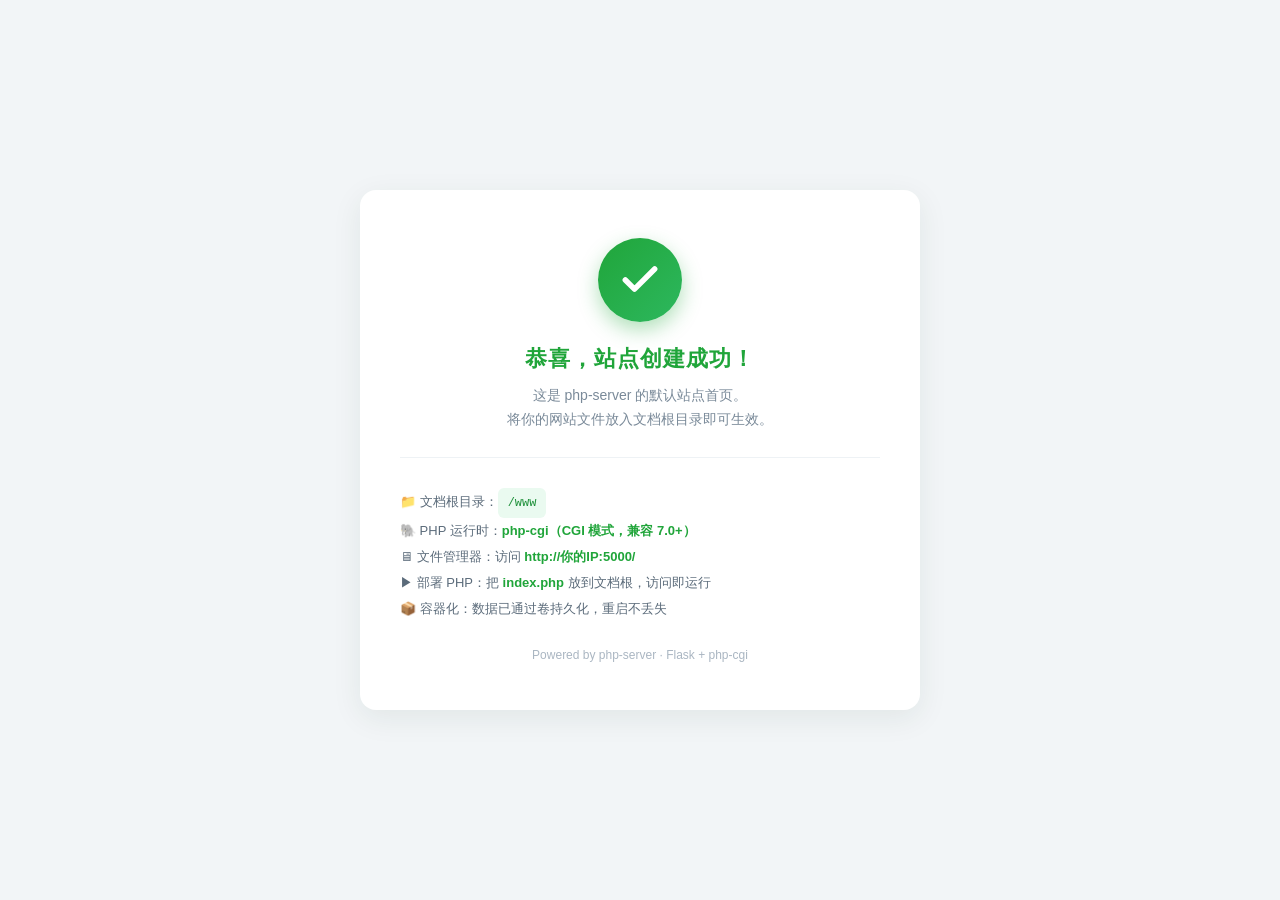
<file: www/index.html>
<!DOCTYPE html>
<html lang="zh-CN">
<head>
<meta charset="UTF-8">
<meta name="viewport" content="width=device-width, initial-scale=1.0">
<title>站点创建成功</title>
<style>
  * { margin: 0; padding: 0; box-sizing: border-box; }
  body {
    font-family: "Microsoft YaHei", "PingFang SC", -apple-system, Arial, sans-serif;
    background: #f2f5f7;
    color: #2c3a47;
    min-height: 100vh;
    display: flex;
    align-items: center;
    justify-content: center;
    padding: 24px;
  }
  .card {
    background: #fff;
    border-radius: 16px;
    box-shadow: 0 8px 30px rgba(20, 60, 40, .08);
    width: min(560px, 94vw);
    padding: 48px 40px;
    text-align: center;
  }
  .badge {
    width: 84px; height: 84px;
    margin: 0 auto 22px;
    border-radius: 50%;
    background: linear-gradient(135deg, #20a53a, #2db85e);
    display: flex; align-items: center; justify-content: center;
    box-shadow: 0 8px 20px rgba(32, 165, 58, .35);
  }
  .badge svg { width: 44px; height: 44px; }
  h1 { font-size: 22px; font-weight: 700; color: #20a53a; letter-spacing: 1px; }
  .sub { margin-top: 10px; font-size: 14px; color: #7a8a99; line-height: 1.7; }
  .divider { height: 1px; background: #eef2f5; margin: 26px 0; }
  .tips { text-align: left; font-size: 13px; color: #5b6b7a; line-height: 2; }
  .tips b { color: #20a53a; }
  .path {
    display: inline-block; margin-top: 4px; padding: 3px 10px;
    background: #eafaf0; color: #1c8f38; border-radius: 6px;
    font-family: Consolas, "Courier New", monospace; font-size: 12px;
  }
  .footer { margin-top: 26px; font-size: 12px; color: #aab6c2; }
</style>
</head>
<body>
  <div class="card">
    <div class="badge">
      <svg viewBox="0 0 24 24" fill="none" stroke="#fff" stroke-width="3"
           stroke-linecap="round" stroke-linejoin="round">
        <path d="M20 6L9 17l-5-5"/>
      </svg>
    </div>
    <h1>恭喜，站点创建成功！</h1>
    <p class="sub">
      这是 php-server 的默认站点首页。<br>
      将你的网站文件放入文档根目录即可生效。
    </p>

    <div class="divider"></div>

    <div class="tips">
      <div>📁 文档根目录：<span class="path">/www</span></div>
      <div>🐘 PHP 运行时：<b>php-cgi（CGI 模式，兼容 7.0+）</b></div>
      <div>🖥 文件管理器：访问 <b>http://你的IP:5000/</b></div>
      <div>▶ 部署 PHP：把 <b>index.php</b> 放到文档根，访问即运行</div>
      <div>📦 容器化：数据已通过卷持久化，重启不丢失</div>
    </div>

    <div class="footer">Powered by php-server · Flask + php-cgi</div>
  </div>
</body>
</html>
</file>
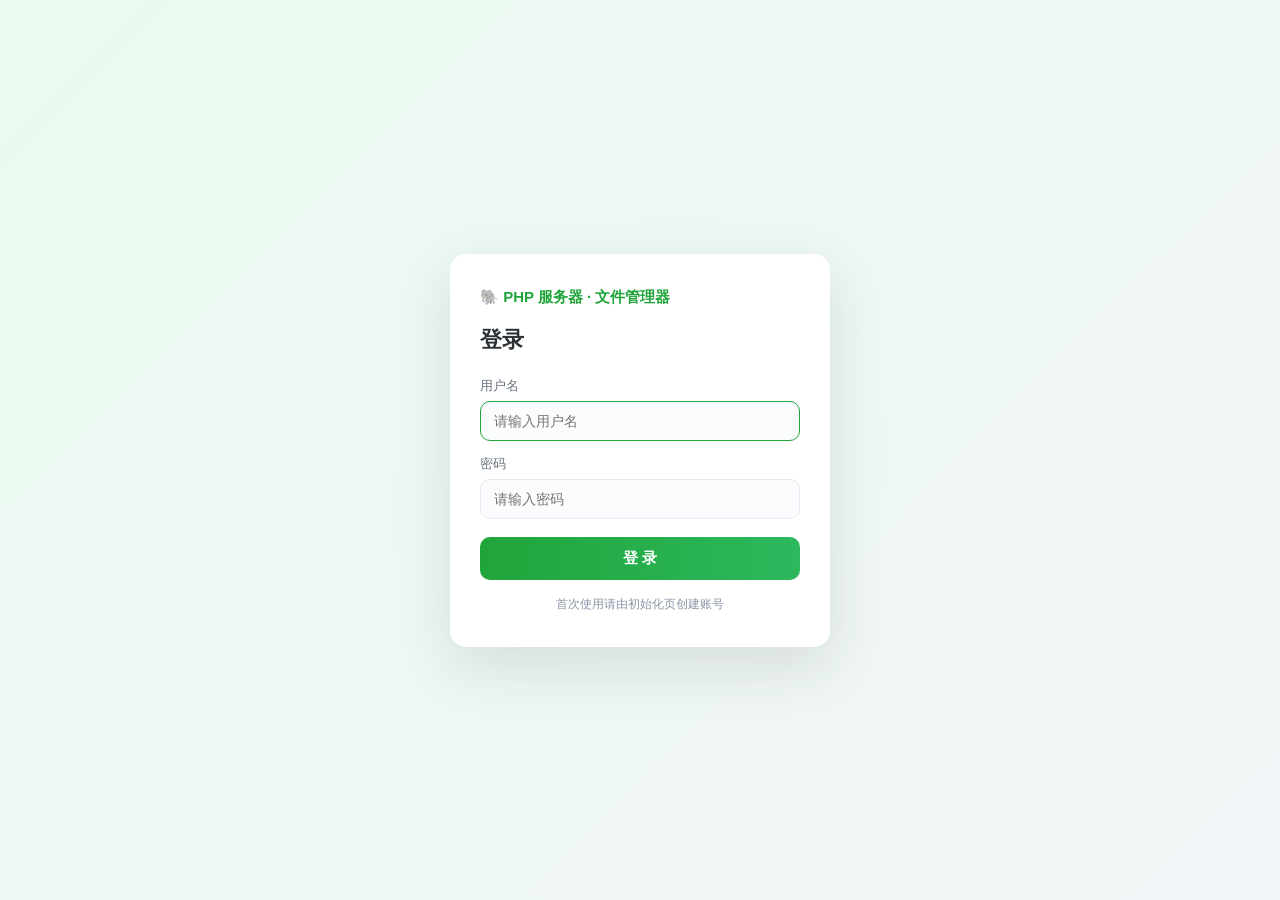
<file: templates/login.html>
<!DOCTYPE html>
<html lang="zh-CN">
<head>
<meta charset="utf-8">
<meta name="viewport" content="width=device-width, initial-scale=1">
<title>登录 · PHP 服务器</title>
<style>
  *{box-sizing:border-box;}
  body{margin:0;min-height:100vh;display:flex;align-items:center;justify-content:center;
    font-family:-apple-system,BlinkMacSystemFont,"Segoe UI","Microsoft YaHei",sans-serif;
    background:linear-gradient(135deg,#eafaf0,#f2f5f7);color:#2c3338;}
  .login-card{width:min(380px,92vw);background:#fff;border-radius:16px;
    box-shadow:0 20px 60px rgba(31,45,61,.12);padding:34px 30px;animation:pop .18s ease;}
  @keyframes pop{from{transform:scale(.96);opacity:0}to{transform:scale(1);opacity:1}}
  .brand{font-size:15px;font-weight:700;color:#20a53a;display:flex;align-items:center;gap:8px;margin-bottom:18px;}
  h1{font-size:22px;margin:0 0 22px;}
  label{display:block;font-size:13px;color:#6b7480;margin-bottom:14px;}
  input{width:100%;margin-top:6px;padding:11px 13px;border-radius:10px;border:1px solid #e6eaf0;
    background:#fbfcfd;font-size:14px;outline:none;color:#2c3338;transition:.15s;}
  input:focus{border-color:#20a53a;}
  .btn-primary{width:100%;padding:12px;border:none;border-radius:10px;cursor:pointer;font-size:15px;
    font-weight:600;color:#fff;background:linear-gradient(90deg,#20a53a,#2db85e);transition:.15s;margin-top:4px;}
  .btn-primary:hover{filter:brightness(1.05);}
  .btn-primary:disabled{opacity:.6;cursor:not-allowed;}
  .err{color:#e34e4e;font-size:13px;margin:0 0 12px;min-height:1px;}
  .foot{margin-top:16px;text-align:center;font-size:12px;color:#8a94a6;}
</style>
</head>
<body>
  <div class="login-card">
    <div class="brand">🐘 PHP 服务器 · 文件管理器</div>
    <h1>登录</h1>
    <form id="form" autocomplete="on">
      <label>用户名
        <input id="username" autocomplete="username" placeholder="请输入用户名">
      </label>
      <label>密码
        <input id="password" type="password" autocomplete="current-password" placeholder="请输入密码">
      </label>
      <div class="err" id="err" hidden></div>
      <button type="submit" class="btn-primary" id="btn">登 录</button>
    </form>
    <div class="foot">首次使用请由初始化页创建账号</div>
  </div>
<script>
  (function () {
    "use strict";
    var $ = function (id) { return document.getElementById(id); };
    $("form").addEventListener("submit", function (e) {
      e.preventDefault();
      var err = $("err"); err.hidden = true; err.textContent = "";
      var username = $("username").value.trim();
      var password = $("password").value;
      if (!username || !password) {
        err.textContent = "用户名和密码不能为空"; err.hidden = false; return;
      }
      var btn = $("btn"); btn.disabled = true; btn.textContent = "登录中…";
      fetch("/api/login", {
        method: "POST",
        headers: { "Content-Type": "application/json" },
        body: JSON.stringify({ username: username, password: password })
      }).then(function (r) {
        return r.json().then(function (d) { return { ok: r.ok, d: d }; });
      }).then(function (res) {
        if (res.ok && res.d && res.d.ok) {
          window.location.href = "/";
        } else {
          err.textContent = (res.d && res.d.error) || "登录失败";
          err.hidden = false;
          btn.disabled = false; btn.textContent = "登 录";
        }
      }).catch(function () {
        err.textContent = "网络错误，请重试"; err.hidden = false;
        btn.disabled = false; btn.textContent = "登 录";
      });
    });
    $("username").focus();
  })();
</script>
</body>
</html>
</file>
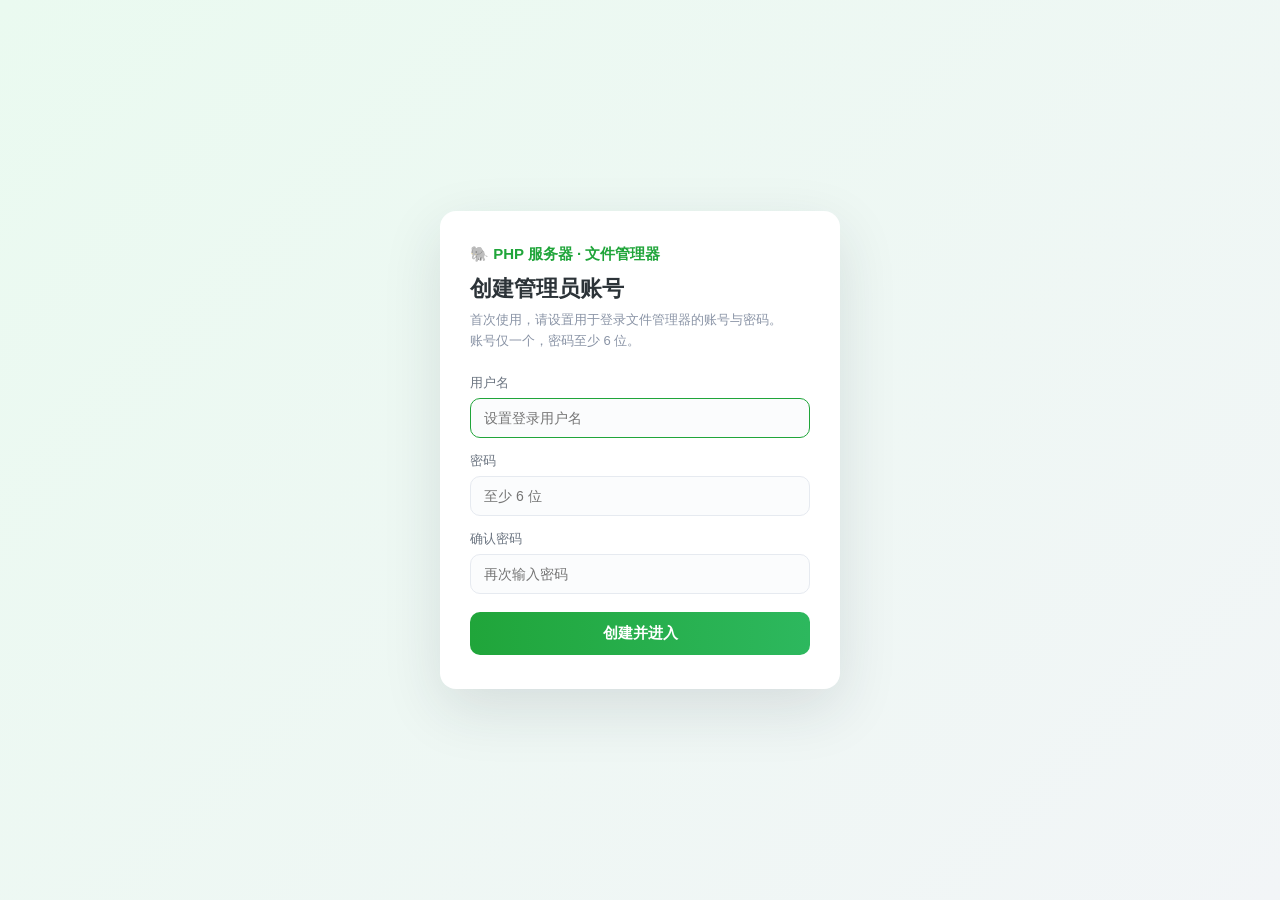
<file: templates/setup.html>
<!DOCTYPE html>
<html lang="zh-CN">
<head>
<meta charset="utf-8">
<meta name="viewport" content="width=device-width, initial-scale=1">
<title>创建账号 · PHP 服务器</title>
<style>
  *{box-sizing:border-box;}
  body{margin:0;min-height:100vh;display:flex;align-items:center;justify-content:center;
    font-family:-apple-system,BlinkMacSystemFont,"Segoe UI","Microsoft YaHei",sans-serif;
    background:linear-gradient(135deg,#eafaf0,#f2f5f7);color:#2c3338;}
  .login-card{width:min(400px,92vw);background:#fff;border-radius:16px;
    box-shadow:0 20px 60px rgba(31,45,61,.12);padding:34px 30px;animation:pop .18s ease;}
  @keyframes pop{from{transform:scale(.96);opacity:0}to{transform:scale(1);opacity:1}}
  .brand{font-size:15px;font-weight:700;color:#20a53a;display:flex;align-items:center;gap:8px;margin-bottom:10px;}
  h1{font-size:22px;margin:0 0 6px;}
  .sub{font-size:13px;color:#8a94a6;margin:0 0 22px;line-height:1.6;}
  label{display:block;font-size:13px;color:#6b7480;margin-bottom:14px;}
  input{width:100%;margin-top:6px;padding:11px 13px;border-radius:10px;border:1px solid #e6eaf0;
    background:#fbfcfd;font-size:14px;outline:none;color:#2c3338;transition:.15s;}
  input:focus{border-color:#20a53a;}
  .btn-primary{width:100%;padding:12px;border:none;border-radius:10px;cursor:pointer;font-size:15px;
    font-weight:600;color:#fff;background:linear-gradient(90deg,#20a53a,#2db85e);transition:.15s;margin-top:4px;}
  .btn-primary:hover{filter:brightness(1.05);}
  .btn-primary:disabled{opacity:.6;cursor:not-allowed;}
  .err{color:#e34e4e;font-size:13px;margin:0 0 12px;min-height:1px;}
</style>
</head>
<body>
  <div class="login-card">
    <div class="brand">🐘 PHP 服务器 · 文件管理器</div>
    <h1>创建管理员账号</h1>
    <p class="sub">首次使用，请设置用于登录文件管理器的账号与密码。<br>账号仅一个，密码至少 6 位。</p>
    <form id="form" autocomplete="off">
      <label>用户名
        <input id="username" autocomplete="off" placeholder="设置登录用户名">
      </label>
      <label>密码
        <input id="password" type="password" autocomplete="new-password" placeholder="至少 6 位">
      </label>
      <label>确认密码
        <input id="password2" type="password" autocomplete="new-password" placeholder="再次输入密码">
      </label>
      <div class="err" id="err" hidden></div>
      <button type="submit" class="btn-primary" id="btn">创建并进入</button>
    </form>
  </div>
<script>
  (function () {
    "use strict";
    var $ = function (id) { return document.getElementById(id); };
    $("form").addEventListener("submit", function (e) {
      e.preventDefault();
      var err = $("err"); err.hidden = true; err.textContent = "";
      var username = $("username").value.trim();
      var password = $("password").value;
      var password2 = $("password2").value;
      if (!username || !password) {
        err.textContent = "用户名和密码不能为空"; err.hidden = false; return;
      }
      if (password.length < 6) {
        err.textContent = "密码至少 6 位"; err.hidden = false; return;
      }
      if (password !== password2) {
        err.textContent = "两次输入的密码不一致"; err.hidden = false; return;
      }
      var btn = $("btn"); btn.disabled = true; btn.textContent = "创建中…";
      fetch("/api/setup", {
        method: "POST",
        headers: { "Content-Type": "application/json" },
        body: JSON.stringify({ username: username, password: password })
      }).then(function (r) {
        return r.json().then(function (d) { return { ok: r.ok, d: d }; });
      }).then(function (res) {
        if (res.ok && res.d && res.d.ok) {
          window.location.href = "/";
        } else {
          err.textContent = (res.d && res.d.error) || "创建失败";
          err.hidden = false;
          btn.disabled = false; btn.textContent = "创建并进入";
        }
      }).catch(function () {
        err.textContent = "网络错误，请重试"; err.hidden = false;
        btn.disabled = false; btn.textContent = "创建并进入";
      });
    });
    $("username").focus();
  })();
</script>
</body>
</html>
</file>
